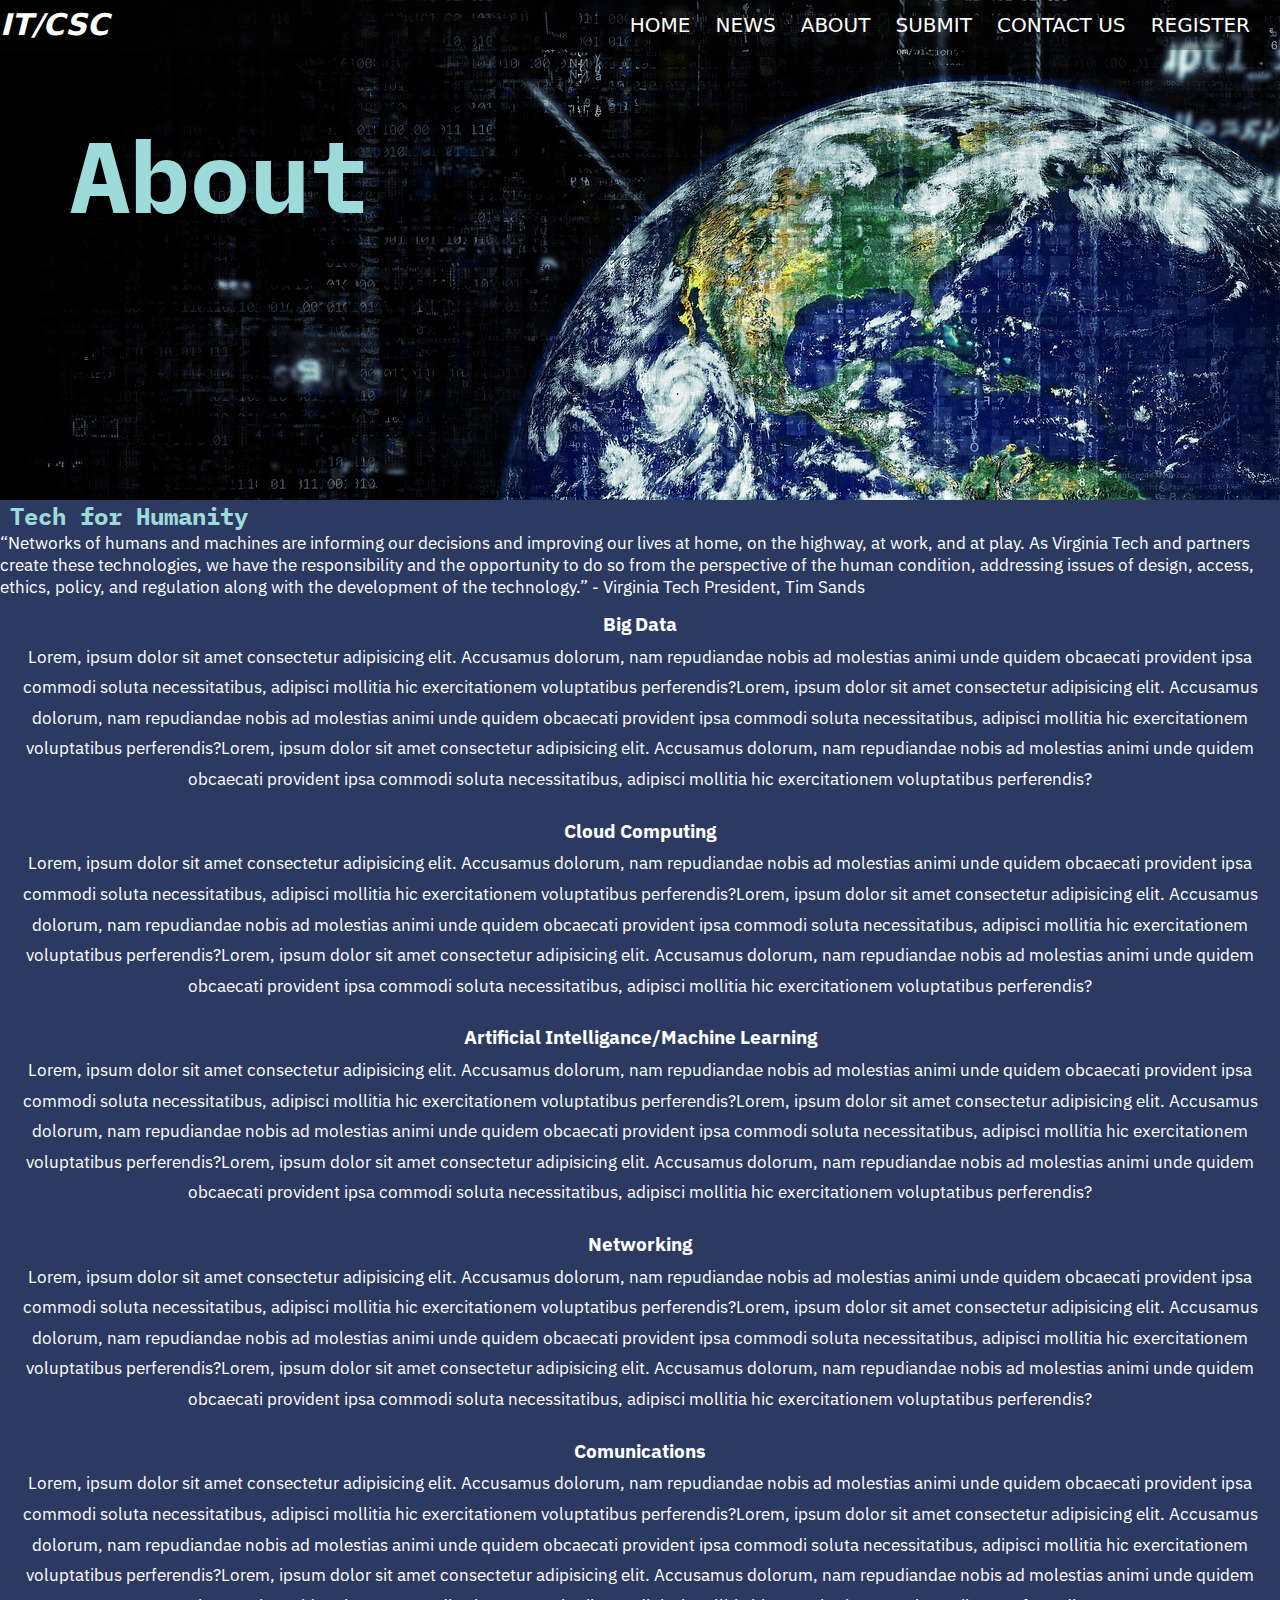
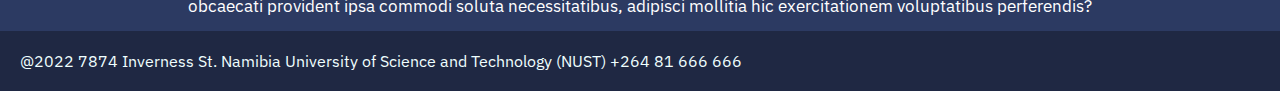
<file: WAD_Assignment/About.html>
<!DOCTYPE html>
<html lang="en">
<head>
    <meta charset="UTF-8">
    <meta http-equiv="X-UA-Compatible" content="IE=edge">
    <meta name="viewport" content="width=device-width, initial-scale=1.0">
    <title>IT/CSC</title>
    <link rel="preconnect" href="https://fonts.googleapis.com">
<link rel="preconnect" href="https://fonts.gstatic.com" crossorigin>
<link href="https://fonts.googleapis.com/css2?family=IBM+Plex+Mono&display=swap" rel="stylesheet">
<link rel="preconnect" href="https://fonts.googleapis.com">
<link rel="preconnect" href="https://fonts.gstatic.com" crossorigin>
<link href="https://fonts.googleapis.com/css2?family=IBM+Plex+Mono&family=IBM+Plex+Sans:wght@100&display=swap" rel="stylesheet">
    <link rel="stylesheet" href="style.css">

    <title>About</title>

     <style>
  * {
    margin: 0;
    padding: 0;
    text-decoration: none;
    list-style-type: none;
    box-sizing: border-box;
    
}

header{
    background-image: url("images/earth-2254769_1920.jpg");
    background-size: auto;
    height: 500px;
    color:  rgb(44, 58, 98); 

    /*background-image: url("images/homeBG1.jpg");
    background-size: auto;
    text-align: center;
    margin: 0px;
    padding: 65px 400px 50px 400px;
    color: whitesmoke; */
}

h1, h2{
    
    margin: 0px;
    padding: 0px 200px 0px 10px;
    color: rgb(157, 219, 218);

}

h1{
    margin:60px;
    font-family: Arial, Helvetica, sans-serif;
    font-size: 200px;
   
}


nav{
    font-family:system-ui, -apple-system, BlinkMacSystemFont, 'Segoe UI', Roboto, Oxygen, Ubuntu, Cantarell, 'Open Sans', 'Helvetica Neue', sans-serif;
    background-color: rgba(7, 7, 7, 0.331);
    height: 50px;
    width: 100%;
    
}

label.logo{
    color: white;
    font-size: 30px;
    line-height: 50px;
    padding: 0px 100px 0px 0px;
  
    
}

nav ul{
    float: right;
    margin-right: 20px;
}

nav ul li{
    display: inline-block;
    line-height: 50px;
    margin: 0 10px;
}

nav ul li a{
    color: white;
    font-size: 20px;
    text-transform: uppercase;
}




h1, h2{
    color: rgb(157, 219, 218);
    font-family: 'IBM Plex Mono', monospace;
}

h1{
    margin:60px;
    font-size: 100px;
   
}

body{
    background-color:rgb(44, 58, 98) ;
    color: white;
    font-family: Arial, Helvetica, sans-serif;
    font-family: 'IBM Plex Mono', monospace;
font-family: 'IBM Plex Sans', sans-serif;

}

footer{
    background-color: rgba(7, 7, 7, 0.331);
    color: azure;
    padding: 20px;
   
}

ul{
    margin: 0px 40px 0px 0px;
    padding: 0;
    list-style-type: none;
}

li{
    display: inline-block;
    margin-right: 30px;
}



 </style>
</head>


<body>

    <header>
        
        <nav>
            <label class="logo"><strong><em>IT/CSC</em></strong></label>
            <ul>
                <li><a href="index.html">Home</a></li>
                <li><a href="News.html">News</a></li>
                <li><a href="About.html">About</a></li>
                <li><a href="Submit.html">Submit</a></li>
                <li><a href="ContactUs.html">Contact Us</a></li>
                <li><a href="Register.html">Register</a></li>
                    </ul>
        </nav>

        <h1>About</h1>
    

  </header>

  <body>
    <h2>Tech for Humanity</h2>
            <p>
                “Networks of humans and machines are informing our decisions and improving our lives at home, on the highway, at work, and at play. As Virginia Tech and partners create these technologies, we have the responsibility and the opportunity to do so from the perspective of the human condition, addressing issues of design, access, ethics, policy, and regulation along with the development of the technology.” - Virginia Tech President, Tim Sands
            
            </p>

                <div>
                  <h3>Big Data</h3>
                  <p>Lorem, ipsum dolor sit amet consectetur adipisicing elit. Accusamus dolorum, nam repudiandae nobis ad molestias animi unde quidem obcaecati provident ipsa commodi soluta necessitatibus, adipisci mollitia hic exercitationem voluptatibus perferendis?Lorem, ipsum dolor sit amet consectetur adipisicing elit. Accusamus dolorum, nam repudiandae nobis ad molestias animi unde quidem obcaecati provident ipsa commodi soluta necessitatibus, adipisci mollitia hic exercitationem voluptatibus perferendis?Lorem, ipsum dolor sit amet consectetur adipisicing elit. Accusamus dolorum, nam repudiandae nobis ad molestias animi unde quidem obcaecati provident ipsa commodi soluta necessitatibus, adipisci mollitia hic exercitationem voluptatibus perferendis?
                  </p>
                </div>
            
                <div>
                  <h3>Cloud Computing</h3>
                  <p>Lorem, ipsum dolor sit amet consectetur adipisicing elit. Accusamus dolorum, nam repudiandae nobis ad molestias animi unde quidem obcaecati provident ipsa commodi soluta necessitatibus, adipisci mollitia hic exercitationem voluptatibus perferendis?Lorem, ipsum dolor sit amet consectetur adipisicing elit. Accusamus dolorum, nam repudiandae nobis ad molestias animi unde quidem obcaecati provident ipsa commodi soluta necessitatibus, adipisci mollitia hic exercitationem voluptatibus perferendis?Lorem, ipsum dolor sit amet consectetur adipisicing elit. Accusamus dolorum, nam repudiandae nobis ad molestias animi unde quidem obcaecati provident ipsa commodi soluta necessitatibus, adipisci mollitia hic exercitationem voluptatibus perferendis?</p>
                </div>
            
                <div>
                  <h3>Artificial Intelligance/Machine Learning</h3>
                  <p>Lorem, ipsum dolor sit amet consectetur adipisicing elit. Accusamus dolorum, nam repudiandae nobis ad molestias animi unde quidem obcaecati provident ipsa commodi soluta necessitatibus, adipisci mollitia hic exercitationem voluptatibus perferendis?Lorem, ipsum dolor sit amet consectetur adipisicing elit. Accusamus dolorum, nam repudiandae nobis ad molestias animi unde quidem obcaecati provident ipsa commodi soluta necessitatibus, adipisci mollitia hic exercitationem voluptatibus perferendis?Lorem, ipsum dolor sit amet consectetur adipisicing elit. Accusamus dolorum, nam repudiandae nobis ad molestias animi unde quidem obcaecati provident ipsa commodi soluta necessitatibus, adipisci mollitia hic exercitationem voluptatibus perferendis?</p>
                </div>
            
                <div>
                  <h3>Networking</h3>
                  <p>Lorem, ipsum dolor sit amet consectetur adipisicing elit. Accusamus dolorum, nam repudiandae nobis ad molestias animi unde quidem obcaecati provident ipsa commodi soluta necessitatibus, adipisci mollitia hic exercitationem voluptatibus perferendis?Lorem, ipsum dolor sit amet consectetur adipisicing elit. Accusamus dolorum, nam repudiandae nobis ad molestias animi unde quidem obcaecati provident ipsa commodi soluta necessitatibus, adipisci mollitia hic exercitationem voluptatibus perferendis?Lorem, ipsum dolor sit amet consectetur adipisicing elit. Accusamus dolorum, nam repudiandae nobis ad molestias animi unde quidem obcaecati provident ipsa commodi soluta necessitatibus, adipisci mollitia hic exercitationem voluptatibus perferendis?</p>
                 </div>
            
            
            
            
                </div>
            
                <div><h3>Comunications</h3>
                  <p>Lorem, ipsum dolor sit amet consectetur adipisicing elit. Accusamus dolorum, nam repudiandae nobis ad molestias animi unde quidem obcaecati provident ipsa commodi soluta necessitatibus, adipisci mollitia hic exercitationem voluptatibus perferendis?Lorem, ipsum dolor sit amet consectetur adipisicing elit. Accusamus dolorum, nam repudiandae nobis ad molestias animi unde quidem obcaecati provident ipsa commodi soluta necessitatibus, adipisci mollitia hic exercitationem voluptatibus perferendis?Lorem, ipsum dolor sit amet consectetur adipisicing elit. Accusamus dolorum, nam repudiandae nobis ad molestias animi unde quidem obcaecati provident ipsa commodi soluta necessitatibus, adipisci mollitia hic exercitationem voluptatibus perferendis?</p></div>
            
                  <footer>@2022 7874 Inverness St.
                    Namibia University of Science and Technology (NUST) +264 81 666 666</footer>

  </body>
</file>
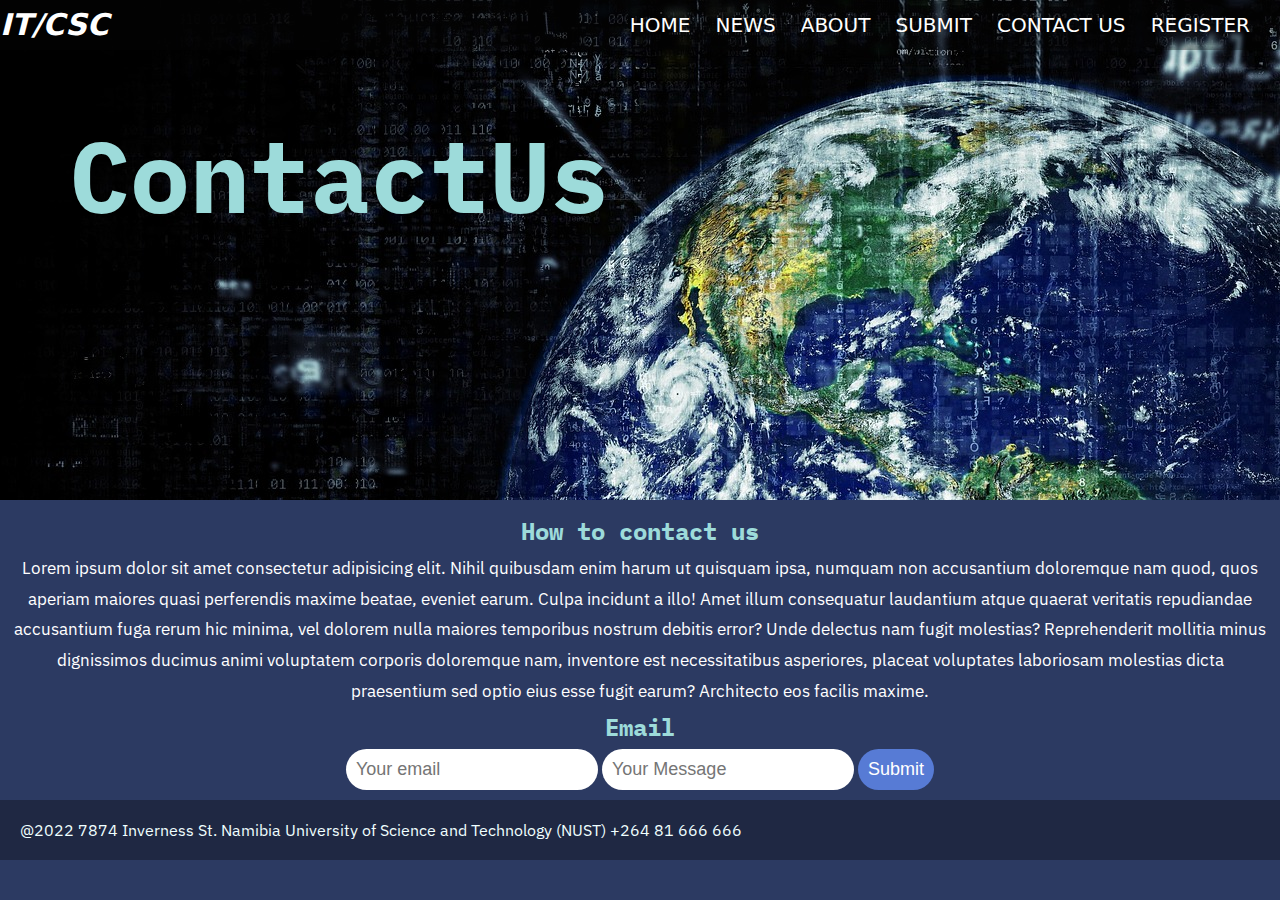
<file: WAD_Assignment/ContactUs.html>
<!DOCTYPE html>
<html lang="en">
<head>
    <meta charset="UTF-8">
    <meta http-equiv="X-UA-Compatible" content="IE=edge">
    <meta name="viewport" content="width=device-width, initial-scale=1.0">
    <title>IT/CSC</title>
    <link rel="preconnect" href="https://fonts.googleapis.com">
<link rel="preconnect" href="https://fonts.gstatic.com" crossorigin>
<link href="https://fonts.googleapis.com/css2?family=IBM+Plex+Mono&display=swap" rel="stylesheet">
<link rel="preconnect" href="https://fonts.googleapis.com">
<link rel="preconnect" href="https://fonts.gstatic.com" crossorigin>
<link href="https://fonts.googleapis.com/css2?family=IBM+Plex+Mono&family=IBM+Plex+Sans:wght@100&display=swap" rel="stylesheet">
    <link rel="stylesheet" href="style.css">

    <title>About</title>

     <style>
  * {
    margin: 0;
    padding: 0;
    text-decoration: none;
    list-style-type: none;
    box-sizing: border-box;
    
}

header{
    background-image: url("images/earth-2254769_1920.jpg");
    background-size: auto;
    height: 500px;
    color:  rgb(44, 58, 98); 

    /*background-image: url("images/homeBG1.jpg");
    background-size: auto;
    text-align: center;
    margin: 0px;
    padding: 65px 400px 50px 400px;
    color: whitesmoke; */
}

h1, h2{
    
    margin: 0px;
    padding: 0px 200px 0px 10px;
    color: rgb(157, 219, 218);

}

h1{
    margin:60px;
    font-family: Arial, Helvetica, sans-serif;
    font-size: 200px;
   
}


nav{
    font-family:system-ui, -apple-system, BlinkMacSystemFont, 'Segoe UI', Roboto, Oxygen, Ubuntu, Cantarell, 'Open Sans', 'Helvetica Neue', sans-serif;
    background-color: rgba(7, 7, 7, 0.331);
    height: 50px;
    width: 100%;
    
}

label.logo{
    color: white;
    font-size: 30px;
    line-height: 50px;
    padding: 0px 100px 0px 0px;
  
    
}

nav ul{
    float: right;
    margin-right: 20px;
}

nav ul li{
    display: inline-block;
    line-height: 50px;
    margin: 0 10px;
}

nav ul li a{
    color: white;
    font-size: 20px;
    text-transform: uppercase;
}


div {
    text-align: center;
    padding: 10px;
    line-height: 1.8;
}

h1, h2{
    color: rgb(157, 219, 218);
    font-family: 'IBM Plex Mono', monospace;
}

h1{
    margin:60px;
    font-size: 100px;
   
}

body{
    background-color:rgb(44, 58, 98) ;
    color: white;
    font-family: Arial, Helvetica, sans-serif;
    font-family: 'IBM Plex Mono', monospace;
font-family: 'IBM Plex Sans', sans-serif;

}

section{
    display: flex;
    flex-direction: block;
}



section img {
    
    width: 200px;
    border-radius: 50%;
    max-width: 190px;    
}

footer{
    background-color: rgba(7, 7, 7, 0.331);
    color: azure;
    padding: 20px;
   
}

ul{
    margin: 0px 40px 0px 0px;
    padding: 0;
    list-style-type: none;
}

li{
    display: inline-block;
    margin-right: 30px;
}

h2{
   padding-left: 200px;
}

input{
      border: 0;
      border-radius: 50px;
      padding: 10px;
      font-size: 18px;
      }  
      
input[type="submit"]{
      color: white;
      background: rgb(87, 123, 213);
    }

 </style>
</head>


<body>

    <header>
        
        <nav>
            <label class="logo"><strong><em>IT/CSC</em></strong></label>
            <ul>
                <li><a href="index.html">Home</a></li>
                <li><a href="News.html">News</a></li>
                <li><a href="About.html">About</a></li>
                <li><a href="Submit.html">Submit</a></li>
                <li><a href="ContactUs.html">Contact Us</a></li>
                <li><a href="Register.html">Register</a></li>
                    </ul>
        </nav>

        <h1>ContactUs</h1>
    

  </header>

  <Body>
    <div class="main">
        <h2>How to contact us</h2>
        <p>Lorem ipsum dolor sit amet consectetur adipisicing elit. Nihil quibusdam enim harum ut quisquam ipsa, numquam non accusantium doloremque nam quod, quos aperiam maiores quasi perferendis maxime beatae, eveniet earum.
        Culpa incidunt a illo! Amet illum consequatur laudantium atque quaerat veritatis repudiandae accusantium fuga rerum hic minima, vel dolorem nulla maiores temporibus nostrum debitis error? Unde delectus nam fugit molestias?
        Reprehenderit mollitia minus dignissimos ducimus animi voluptatem corporis doloremque nam, inventore est necessitatibus asperiores, placeat voluptates laboriosam molestias dicta praesentium sed optio eius esse fugit earum? Architecto eos facilis maxime.
        
        </p>

        <h2>Email</h2>

        <input type="email" placeholder="Your email">
        <input type="text" placeholder="Your Message">
        <a href="#"><input type="submit"></a>

    </div>

    <footer>@2022 7874 Inverness St.
        Namibia University of Science and Technology (NUST) +264 81 666 666</footer>

  </Body>
</file>
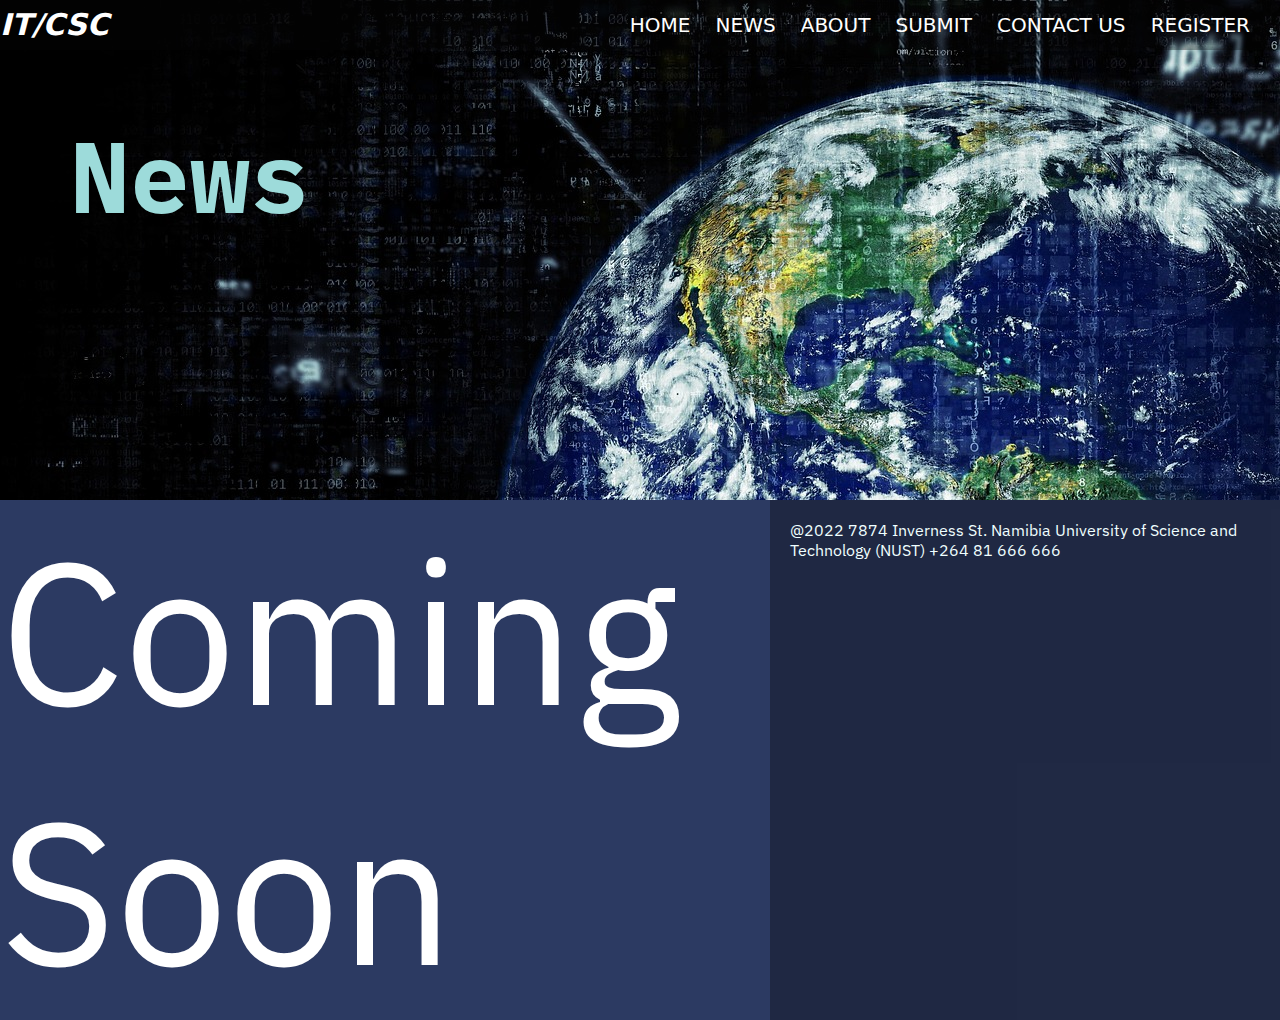
<file: WAD_Assignment/News.html>
<!DOCTYPE html>
<html lang="en">
<head>
    <meta charset="UTF-8">
    <meta http-equiv="X-UA-Compatible" content="IE=edge">
    <meta name="viewport" content="width=device-width, initial-scale=1.0">
    <title>IT/CSC</title>
    <link rel="preconnect" href="https://fonts.googleapis.com">
<link rel="preconnect" href="https://fonts.gstatic.com" crossorigin>
<link href="https://fonts.googleapis.com/css2?family=IBM+Plex+Mono&display=swap" rel="stylesheet">
<link rel="preconnect" href="https://fonts.googleapis.com">
<link rel="preconnect" href="https://fonts.gstatic.com" crossorigin>
<link href="https://fonts.googleapis.com/css2?family=IBM+Plex+Mono&family=IBM+Plex+Sans:wght@100&display=swap" rel="stylesheet">
    <link rel="stylesheet" href="style.css">

    <title>About</title>

     <style>
  * {
    margin: 0;
    padding: 0;
    text-decoration: none;
    list-style-type: none;
    box-sizing: border-box;
    
}

header{
    background-image: url("images/earth-2254769_1920.jpg");
    background-size: auto;
    height: 500px;
    color:  rgb(44, 58, 98); 

    /*background-image: url("images/homeBG1.jpg");
    background-size: auto;
    text-align: center;
    margin: 0px;
    padding: 65px 400px 50px 400px;
    color: whitesmoke; */
}

h1, h2{
    
    margin: 0px;
    padding: 0px 200px 0px 10px;
    color: rgb(157, 219, 218);

}

h1{
    margin:60px;
    font-family: Arial, Helvetica, sans-serif;
    font-size: 200px;
   
}


nav{
    font-family:system-ui, -apple-system, BlinkMacSystemFont, 'Segoe UI', Roboto, Oxygen, Ubuntu, Cantarell, 'Open Sans', 'Helvetica Neue', sans-serif;
    background-color: rgba(7, 7, 7, 0.331);
    height: 50px;
    width: 100%;
    
}

label.logo{
    color: white;
    font-size: 30px;
    line-height: 50px;
    padding: 0px 100px 0px 0px;
  
    
}

nav ul{
    float: right;
    margin-right: 20px;
}

nav ul li{
    display: inline-block;
    line-height: 50px;
    margin: 0 10px;
}

nav ul li a{
    color: white;
    font-size: 20px;
    text-transform: uppercase;
}


div {
    text-align:left;
    flex: auto;
    padding: 10px;
    line-height: 1.8;
}

h1, h2{
    color: rgb(157, 219, 218);
    font-family: 'IBM Plex Mono', monospace;
}

h1{
    margin:60px;
    font-size: 100px;
   
}

body{
    background-color:rgb(44, 58, 98) ;
    color: white;
    font-family: Arial, Helvetica, sans-serif;
    font-family: 'IBM Plex Mono', monospace;
font-family: 'IBM Plex Sans', sans-serif;

}

section{
    display: flex;
    flex-direction: block;
}



section img {
    
    width: 200px;
    border-radius: 50%;
    max-width: 190px;    
}

footer{
    background-color: rgba(7, 7, 7, 0.331);
    color: azure;
    padding: 20px;
   
}

ul{
    margin: 0px 40px 0px 0px;
    padding: 0;
    list-style-type: none;
}

li{
    display: inline-block;
    margin-right: 30px;
}

p{
    font-size: 200px;
}

 </style>
</head>


<body>

    <header>
        
        <nav>
            <label class="logo"><strong><em>IT/CSC</em></strong></label>
            <ul>
                <li><a href="index.html">Home</a></li>
                <li><a href="News.html">News</a></li>
                <li><a href="About.html">About</a></li>
                <li><a href="Submit.html">Submit</a></li>
                <li><a href="ContactUs.html">Contact Us</a></li>
                <li><a href="Register.html">Register</a></li>
                    </ul>
        </nav>

        <h1>News</h1>
    
        

  </header>


  <body>
    <section class="News">

        <p>Coming Soon</p>

        <footer>@2022 7874 Inverness St.
            Namibia University of Science and Technology (NUST) +264 81 666 666</footer>

  </body>
</file>
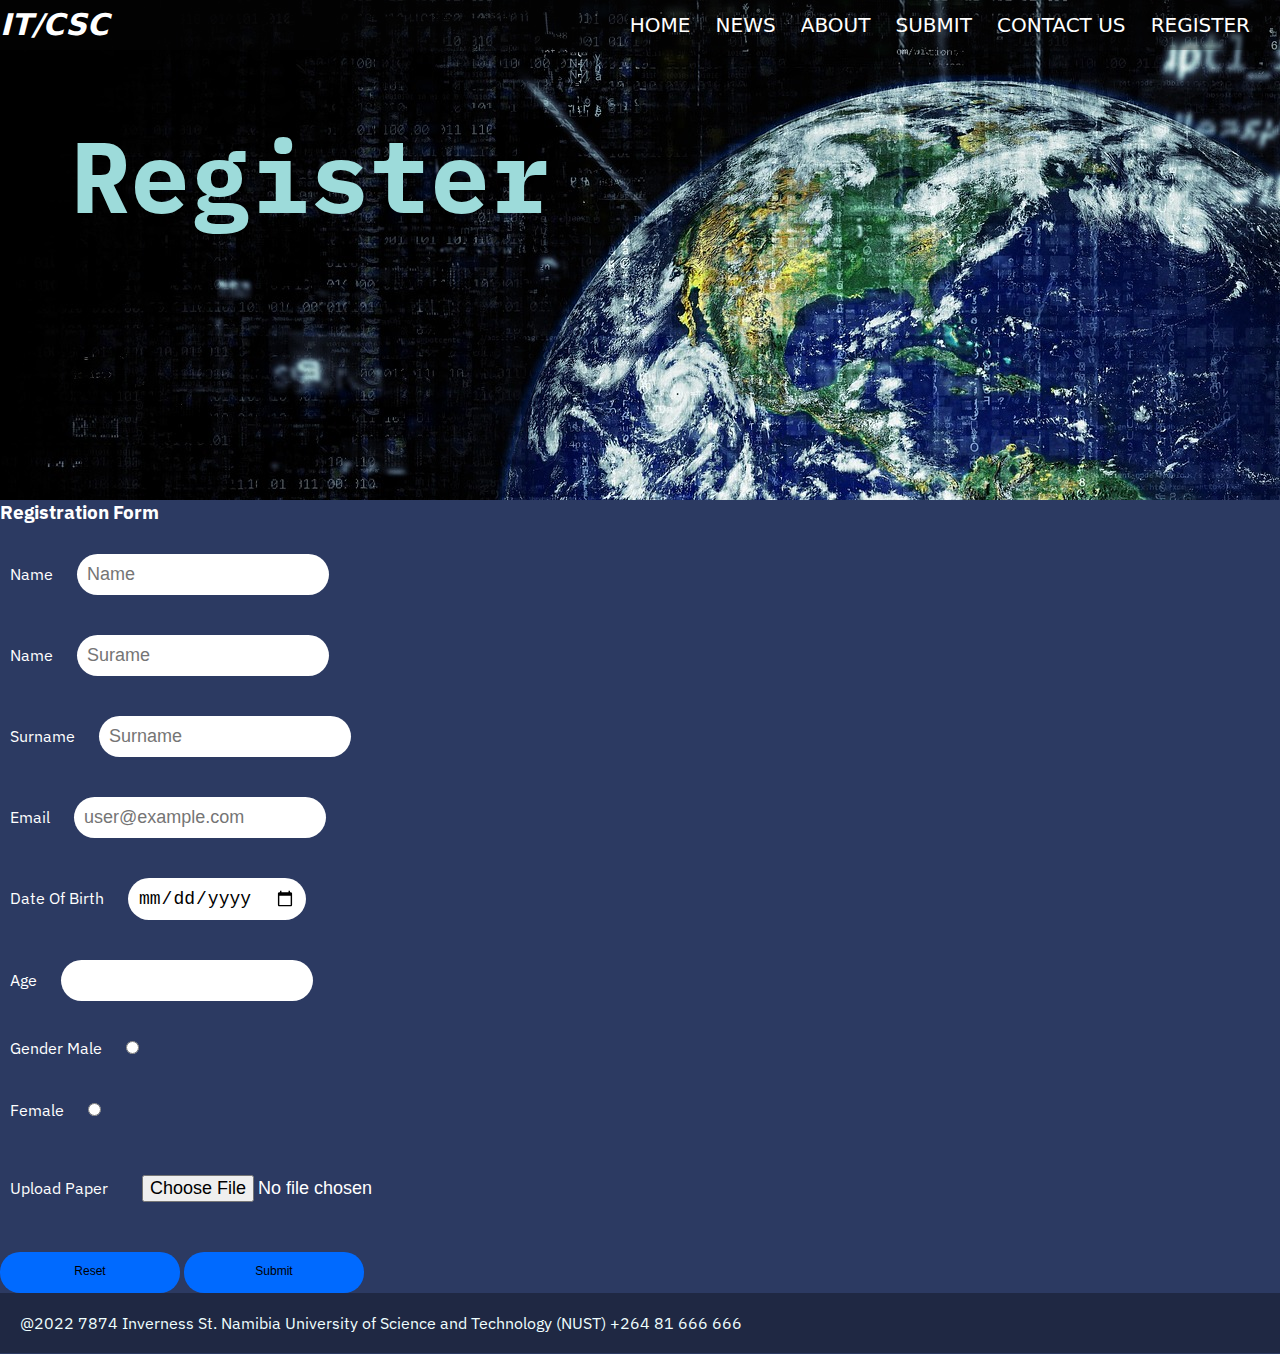
<file: WAD_Assignment/Register.html>
<!DOCTYPE html>
<html lang="en">
<head>
    <meta charset="UTF-8">
    <meta http-equiv="X-UA-Compatible" content="IE=edge">
    <meta name="viewport" content="width=device-width, initial-scale=1.0">
    <title>IT/CSC</title>
    <link rel="preconnect" href="https://fonts.googleapis.com">
<link rel="preconnect" href="https://fonts.gstatic.com" crossorigin>
<link href="https://fonts.googleapis.com/css2?family=IBM+Plex+Mono&display=swap" rel="stylesheet">
<link rel="preconnect" href="https://fonts.googleapis.com">
<link rel="preconnect" href="https://fonts.gstatic.com" crossorigin>
<link href="https://fonts.googleapis.com/css2?family=IBM+Plex+Mono&family=IBM+Plex+Sans:wght@100&display=swap" rel="stylesheet">
    <link rel="stylesheet" href="style.css">

    <title>About</title>

     <style>
  * {
    margin: 0;
    padding: 0;
    text-decoration: none;
    list-style-type: none;
    box-sizing: border-box;
    
}

header{
    background-image: url("images/earth-2254769_1920.jpg");
    background-size: auto;
    height: 500px;
    color:  rgb(44, 58, 98); 

    /*background-image: url("images/homeBG1.jpg");
    background-size: auto;
    text-align: center;
    margin: 0px;
    padding: 65px 400px 50px 400px;
    color: whitesmoke; */
}

h1, h2{
    
    margin: 0px;
    padding: 0px 200px 0px 10px;
    color: rgb(157, 219, 218);

}

h1{
    margin:60px;
    font-family: Arial, Helvetica, sans-serif;
    font-size: 200px;
   
}


nav{
    font-family:system-ui, -apple-system, BlinkMacSystemFont, 'Segoe UI', Roboto, Oxygen, Ubuntu, Cantarell, 'Open Sans', 'Helvetica Neue', sans-serif;
    background-color: rgba(7, 7, 7, 0.331);
    height: 50px;
    width: 100%;
    
}

label.logo{
    color: white;
    font-size: 30px;
    line-height: 50px;
    padding: 0px 100px 0px 0px;
  
    
}

nav ul{
    float: right;
    margin-right: 20px;
}

nav ul li{
    display: inline-block;
    line-height: 50px;
    margin: 0 10px;
}

nav ul li a{
    color: white;
    font-size: 20px;
    text-transform: uppercase;
}


div {
    text-align:left;
    flex: auto;
    padding: 10px;
    line-height: 1.8;
}

h1, h2{
    color: rgb(157, 219, 218);
    font-family: 'IBM Plex Mono', monospace;
}

h1{
    margin:60px;
    font-size: 100px;
   
}

body{
    background-color:rgb(44, 58, 98) ;
    color: white;
    font-family: Arial, Helvetica, sans-serif;
    font-family: 'IBM Plex Mono', monospace;
font-family: 'IBM Plex Sans', sans-serif;

}

section{
    display: flex;
    flex-direction: block;
}



section img {
    
    width: 200px;
    border-radius: 50%;
    max-width: 190px;    
}

footer{
    background-color: rgba(7, 7, 7, 0.331);
    color: azure;
    padding: 20px;
   
}

ul{
    margin: 0px 40px 0px 0px;
    padding: 0;
    list-style-type: none;
}

li{
    display: inline-block;
    margin-right: 30px;
}

p{
    font-size: 200px;
}

input{
      border: 0;
      border-radius: 50px;
      padding: 10px;
      font-size: 18px;
      margin: 20px 20px 0px ;
      }  
      
input[type="submit"]{
      color: white;
      background: rgb(87, 123, 213);
    }


 </style>
</head>


<body>

    <header>
        
        <nav>
            <label class="logo"><strong><em>IT/CSC</em></strong></label>
            <ul>
                <li><a href="index.html">Home</a></li>
                <li><a href="News.html">News</a></li>
                <li><a href="About.html">About</a></li>
                <li><a href="Submit.html">Submit</a></li>
                <li><a href="ContactUs.html">Contact Us</a></li>
                <li><a href="Register.html">Register</a></li>
                    </ul>
        </nav>

        <h1>Register</h1>
    
        

  </header>


  <body>
   
     <!--Registration form structure-->
     <form class="submission-form" action="success.html" method="GET">
        <h3>Registration Form</h3>
        <div>
            <label for="name">Name</label>
            <input name="name" id="name" placeholder="Name" required>
        </div>
        <div>
            <label for="surname">Name</label>
            <input name="surname" id="surname" placeholder="Surame" required>
        </div>
       <div>
            <label for="password">Surname</label>
            <input type="text" name="surname" id="surname" placeholder="Surname" required>
       </div>
       <div>
           <label for="email">Email</label>
           <input type="email" name="email" id="email" placeholder="user@example.com" required>
       </div>
       
       <div>
           <label for="date">Date Of Birth</label>
           <input type="date" name="date" id="date" min="1997-07-09">
       </div>
       <div>
           <label for="Age">Age</label>
           <input type="number" name="Age" id="Age">
       </div>
       
       <div>
           Gender
           <label for="male">Male</label>
           <input type="radio" name="gender" id="male" value="male">
       </div>
       <div>
           <label for="female">Female</label>
           <input type="radio" name="gender" id="female" value="female">
       </div>
       
       
       
       <div>
           <label for="Upload">Upload Paper</label>
           <input type="file" name="Upload" id="Upload" required>
       </div>
        <button type="reset" value="reset">Reset</button>
        <button type="submit">Submit</button>
    </form>
    <!--The form ends here-->

    <footer>@2022 7874 Inverness St.
        Namibia University of Science and Technology (NUST) +264 81 666 666</footer>

  </body>
</file>
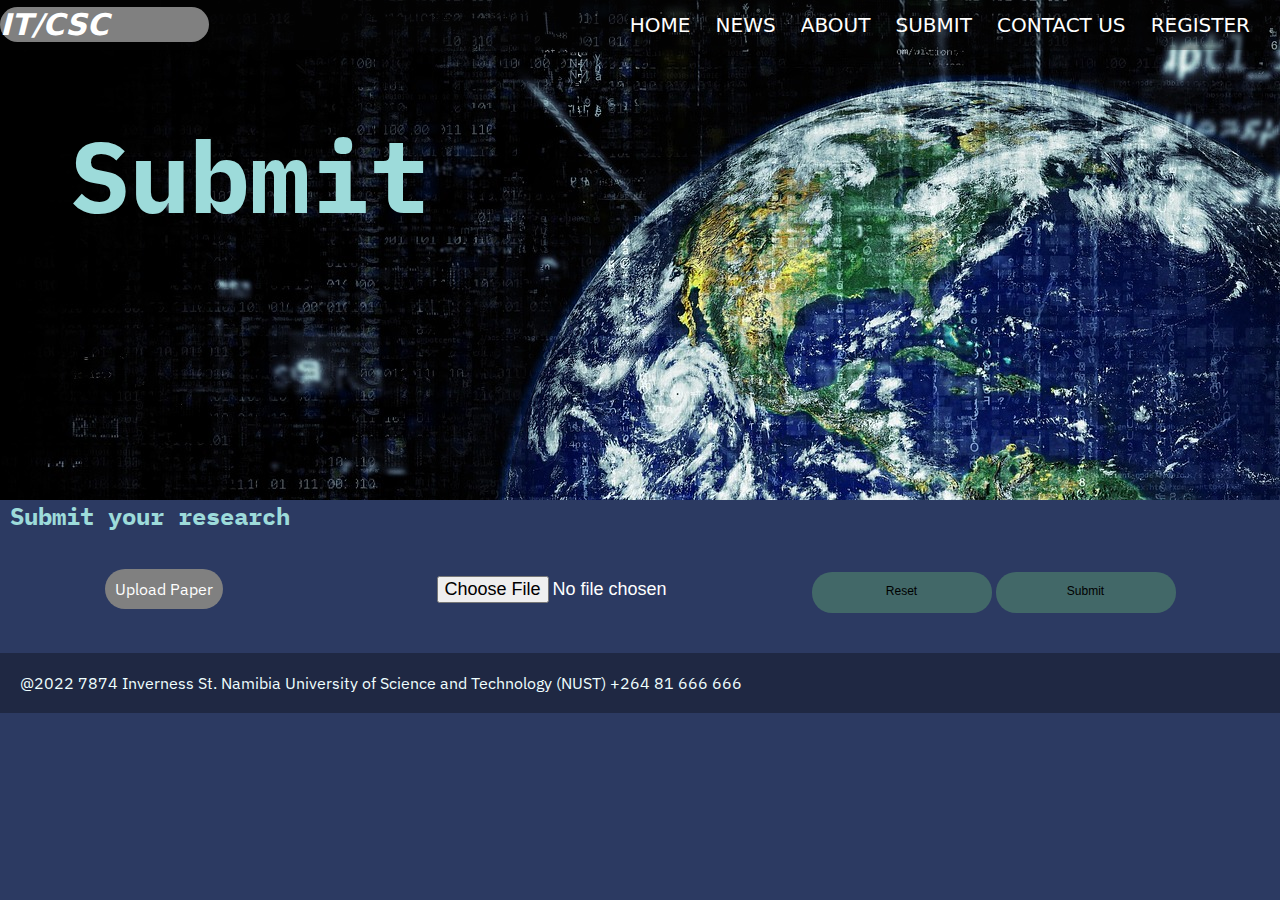
<file: WAD_Assignment/Submit.html>
<!DOCTYPE html>
<html lang="en">
<head>
    <meta charset="UTF-8">
    <meta http-equiv="X-UA-Compatible" content="IE=edge">
    <meta name="viewport" content="width=device-width, initial-scale=1.0">
    <title>IT/CSC</title>
    <link rel="preconnect" href="https://fonts.googleapis.com">
<link rel="preconnect" href="https://fonts.gstatic.com" crossorigin>
<link href="https://fonts.googleapis.com/css2?family=IBM+Plex+Mono&display=swap" rel="stylesheet">
<link rel="preconnect" href="https://fonts.googleapis.com">
<link rel="preconnect" href="https://fonts.gstatic.com" crossorigin>
<link href="https://fonts.googleapis.com/css2?family=IBM+Plex+Mono&family=IBM+Plex+Sans:wght@100&display=swap" rel="stylesheet">
    <link rel="stylesheet" href="style.css">

    <title>About</title>

     <style>
  * {
    margin: 0;
    padding: 0;
    text-decoration: none;
    list-style-type: none;
    box-sizing: border-box;
    
}

header{
    background-image: url("images/earth-2254769_1920.jpg");
    background-size: auto;
    height: 500px;
    color:  rgb(44, 58, 98); 

    /*background-image: url("images/homeBG1.jpg");
    background-size: auto;
    text-align: center;
    margin: 0px;
    padding: 65px 400px 50px 400px;
    color: whitesmoke; */
}

h1, h2{
    
    margin: 0px;
    padding: 0px 200px 0px 10px;
    color: rgb(157, 219, 218);

}

h1{
    margin:60px;
    font-family: Arial, Helvetica, sans-serif;
    font-size: 200px;
   
}


nav{
    font-family:system-ui, -apple-system, BlinkMacSystemFont, 'Segoe UI', Roboto, Oxygen, Ubuntu, Cantarell, 'Open Sans', 'Helvetica Neue', sans-serif;
    background-color: rgba(7, 7, 7, 0.331);
    height: 50px;
    width: 100%;
    
}

label.logo{
    color: white;
    font-size: 30px;
    line-height: 50px;
    padding: 0px 100px 0px 0px;
  
    
}

nav ul{
    float: right;
    margin-right: 20px;
}

nav ul li{
    display: inline-block;
    line-height: 50px;
    margin: 0 10px;
}

nav ul li a{
    color: white;
    font-size: 20px;
    text-transform: uppercase;
}


div {
    text-align: center;
    padding: 10px;
    line-height: 1.8;
}

h1, h2{
    color: rgb(157, 219, 218);
    font-family: 'IBM Plex Mono', monospace;
}

h1{
    margin:60px;
    font-size: 100px;
   
}

body{
    background-color:rgb(44, 58, 98) ;
    color: white;
    font-family: Arial, Helvetica, sans-serif;
    font-family: 'IBM Plex Mono', monospace;
font-family: 'IBM Plex Sans', sans-serif;

}

section{
    display: flex;
    flex-direction: block;
}



section img {
    
    width: 200px;
    border-radius: 50%;
    max-width: 190px;    
}

footer{
    background-color: rgba(7, 7, 7, 0.331);
    color: azure;
    padding: 20px;
   
}

ul{
    margin: 0px 40px 0px 0px;
    padding: 0;
    list-style-type: none;
}

li{
    display: inline-block;
    margin-right: 30px;
}

input{
      border: 0;
      border-radius: 50px;
      padding: 10px;
      font-size: 18px;
      margin: 20px 20px 0px 200px;
      }  
      
input[type="submit"]{
      color: white;
      background: rgb(87, 123, 213);
    }

p     {
    padding: 20px 20px 50px 200px;
    font-size: 30px;
    }

label{
    width: 100px;
    height: 100px;
    background-color: gray;
    border-radius: 50px;
    padding: 10px;
}
button{
    background-color: rgb(66, 104, 104);
}

.wrapper{
    padding-bottom: 40px;
}

 </style>
</head>


<body>

    <header>
        
        <nav>
            <label class="logo"><strong><em>IT/CSC</em></strong></label>
            <!-- <a href="index.html"><strong><em>IT/CSC</em></strong></a> -->
            <ul>
                <li><a href="index.html">Home</a></li>
                <li><a href="News.html">News</a></li>
                <li><a href="About.html">About</a></li>
                <li><a href="Submit.html">Submit</a></li>
                <li><a href="ContactUs.html">Contact Us</a></li>
                <li><a href="Register.html">Register</a></li>
                    </ul>
        </nav>

        <h1>Submit</h1>
    

  </header>

  <body>
    <h2>Submit your research</h2>

    <div  class="wrapper">
        <label for="Upload">Upload Paper</label>
        <input type="file" name="Upload" id="Upload" required>
    

    
     <button type="reset" value="reset">Reset</button>
     <button type="submit">Submit</button>
    </div>

    <!-- <p>Name</p>
    <input type="Name" placeholder="">

    <p>Email</p>
    <input type="Email" placeholder="">

    <p>Occuption</p>
    <input type="Occuption" placeholder="student/cloud engineer">

    <p>Attach File <strong>:)</strong></p>
    <input type="Attach File" placeholder="">
    <a href="#"><input type="submit"></a> -->

    
    </section>

    <footer>@2022 7874 Inverness St.
        Namibia University of Science and Technology (NUST) +264 81 666 666</footer>

  </body>
</file>
<file: WAD_Assignment/style.css>
* {
    margin: 0;
    padding: 0;
    text-decoration: none;
    list-style-type: none;
    box-sizing: border-box;
    
}

header{
    background-image: url("images/businessman.jpg");
    background-size: auto;
    height: 500px;
    color:  rgb(44, 58, 98); 

    /*background-image: url("images/homeBG1.jpg");
    background-size: auto;
    text-align: center;
    margin: 0px;
    padding: 65px 400px 50px 400px;
    color: whitesmoke; */
}

h1, h2{
    
    margin: 0px;
    padding: 0px 200px 0px 10px;
    color: rgb(157, 219, 218);

}

h1{
    margin:60px;
    font-family: Arial, Helvetica, sans-serif;
    font-size: 30px;
   
}


nav{
    font-family:system-ui, -apple-system, BlinkMacSystemFont, 'Segoe UI', Roboto, Oxygen, Ubuntu, Cantarell, 'Open Sans', 'Helvetica Neue', sans-serif;
    background-color: rgba(7, 7, 7, 0.331);
    height: 50px;
    width: 100%;
    
}

label.logo{
    color: white;
    font-size: 30px;
    line-height: 50px;
    padding: 0px 100px 0px 0px;
  
    
}

nav ul{
    float: right;
    margin-right: 20px;
}

nav ul li{
    display: inline-block;
    line-height: 50px;
    margin: 0 10px;
}

nav ul li a{
    color: white;
    font-size: 20px;
    text-transform: uppercase;
}


div {
    text-align: center;
    padding: 10px;
    line-height: 1.8;
}

h1, h2{
    color: rgb(157, 219, 218);
    font-family: 'IBM Plex Mono', monospace;
}

h1{
    margin:60px;
    font-size: 50px;
   
}

body{
    background-color:rgb(44, 58, 98) ;
    color: white;
    font-family: Arial, Helvetica, sans-serif;
    font-family: 'IBM Plex Mono', monospace;
font-family: 'IBM Plex Sans', sans-serif;

}

section{
    display: flex;
    flex-direction: block;
}



section img {
    
    width: 200px;
    border-radius: 50%;
    max-width: 190px;    
}

footer{
    background-color: rgba(7, 7, 7, 0.331);
    color: azure;
    padding: 20px;
   
}

ul{
    margin: 0px 40px 0px 0px;
    padding: 0;
    list-style-type: none;
}

li{
    display: inline-block;
    margin-right: 30px;
}

.proposals{
    color: #fff;
    font-size: 30px;
    padding-top: 65px;

}
p {
    color: #fff;
    font-size: 17px;
}
.details {
    padding-bottom: 20px;
}
button {
    width: 180px;
    color: #000;
    font-size: 12px;
    padding: 12px 0;
    background: #fff;
    border: 0;
    border-radius: 20px;
    outline: none;
    margin-top: 30px;
    padding-bottom: 15px;
}
h5 {
    color: #fff;
}
.card {
    width: 200px;
    height: 230px;
    display: inline-block;
    border-radius: 10px;
    
    
    background-position: center;
    background-size: cover;
    
}
.card1 {
    width: 200px;
    height: 230px;
    display: inline-block;
    border-radius: 10px;
    
    
    background-position: center;
    background-size: cover;
    
}

button{
    border: 0%;
    background: rgb(0, 106, 255);
        
    display: center;
     
        
        
    background-position: center;
    background-size: cover;
}

#form {
    width: 300px;
    margin: 20vh auto 0 auto;
    padding: 20px;
    background-color: whitesmoke;
    border-radius: 4px;
    font-size: 12px;
}
</file>
